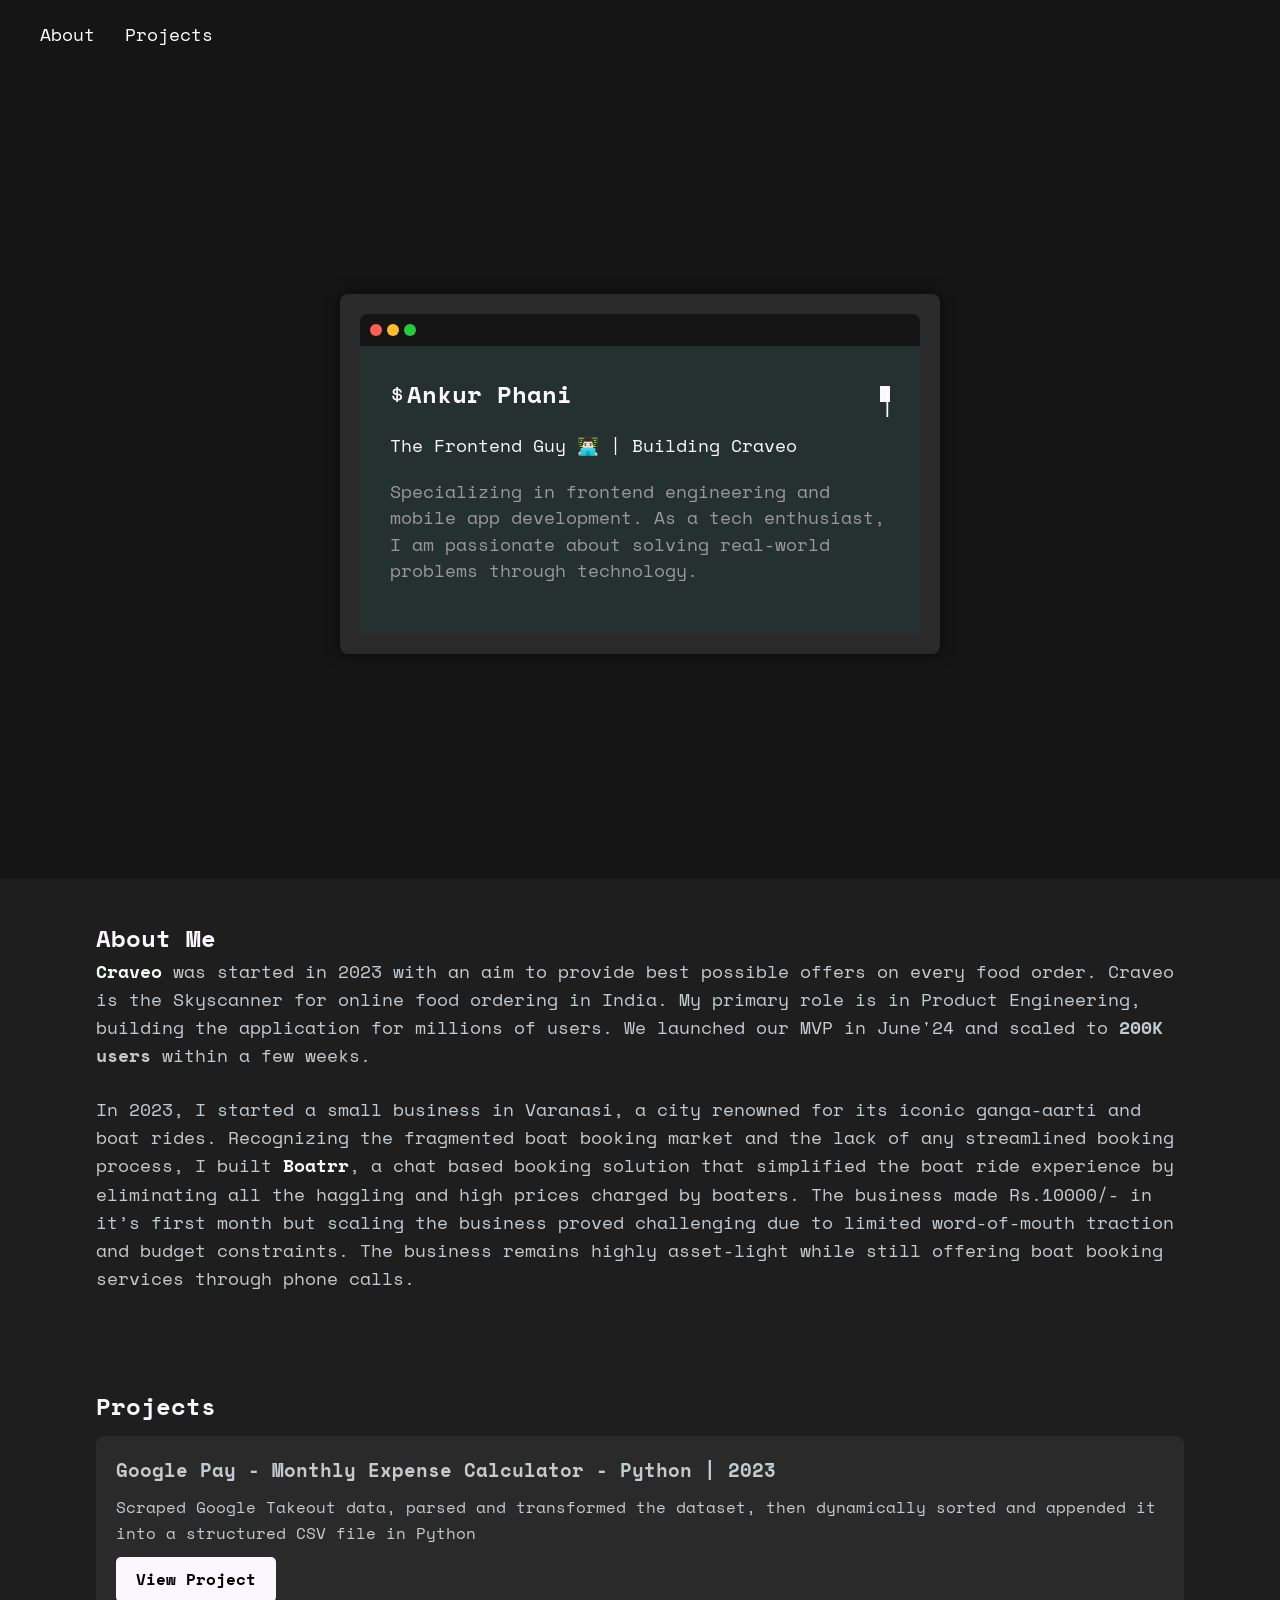
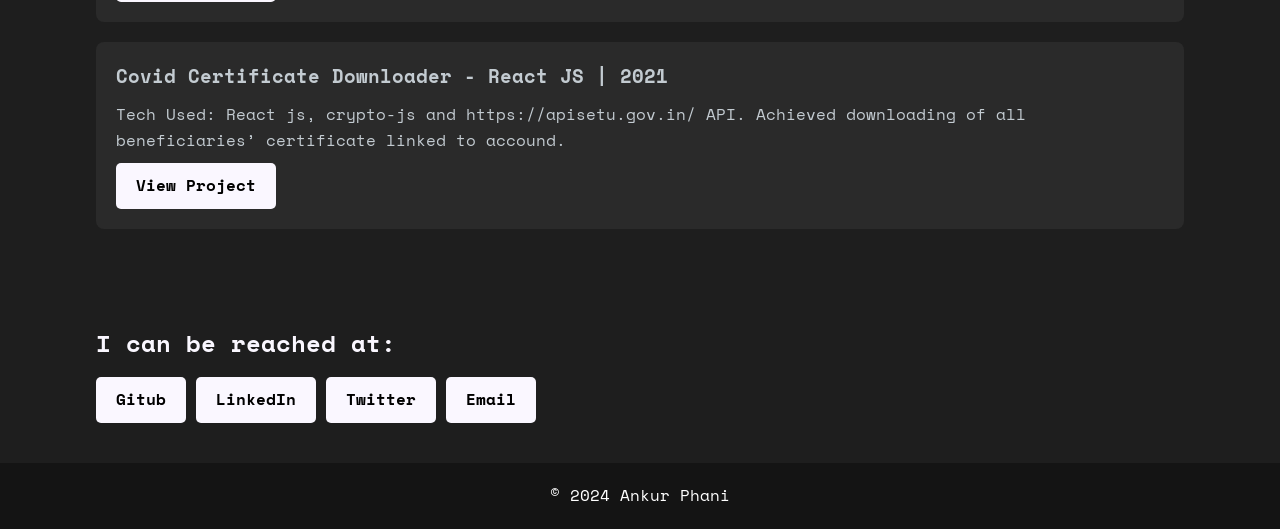
<file: index.html>
<!DOCTYPE html>
<html lang="en">

<head>
    <meta charset="UTF-8">
    <meta name="viewport" content="width=device-width, initial-scale=1.0">
    <meta http-equiv="X-UA-Compatible" content="ie=edge">
    <title>Ankur Phani</title>
    <link href="https://fonts.googleapis.com/css2?family=Space+Mono:wght@400;700&display=swap" rel="stylesheet">
    <link rel="stylesheet" href="./index.css">
</head>

<body>
    <header class="main-header">
        <nav>
            <a href="#about" class="nav-link">About</a>
            <!-- <a href="#skills" class="nav-link">Skills</a> -->
            <a href="#projects" class="nav-link">Projects</a>
            <!-- <a href="#contact" class="nav-link">Contact</a> -->
        </nav>
    </header>

    <section class="hero" id="hero">
        <div class="terminal">
            <div class="terminal-header">
                <span class="dot red"></span>
                <span class="dot yellow"></span>
                <span class="dot green"></span>
            </div>
            <div class="terminal-body">
                <div class="name-container">

                    <span class="prompt">$</span> <span class="command">Ankur</span><span class="cursor">|</span>
                </div>
                <p class="subtitle">The Frontend Guy 👨🏻‍💻 | Building Craveo</p>
                <p class="description">Specializing in frontend engineering and mobile app development. As a tech
                    enthusiast, I am passionate about solving real-world problems through technology.
            </div>
        </div>
    </section>


    <section class="about" id="about">
        <div class="container">
            <h2 class="header2">About Me</h2>
            <!-- <p> I hold a degree in Electronics and Communication Engineering from SRM Institute of Technology, Chennai.
                I have worked 4 years in building frontend and mobile applications, along with gaining valuable insights
                into sales and business operations.
            </p>&nbsp; -->
            <p><a class="links" href="https://craveo.co.in/">Craveo</a> was started in 2023 with an aim to provide best possible offers on every food order. Craveo is the Skyscanner for online food
                ordering in India. My primary role is in Product Engineering, building the application for millions of
                users. We launched our MVP in June'24 and scaled to <b>200K users</b> within a few weeks.</p> &nbsp;

            <p>In 2023, I started a small business in Varanasi, a city renowned for its iconic ganga-aarti and boat
                rides. Recognizing
                the fragmented boat booking market and the lack of any streamlined booking process, I built
                <a class="links" href="https://www.boatrr.in/">Boatrr</a>, a chat based booking solution that simplified the boat ride experience
                by eliminating
                all the haggling and high prices charged by boaters. The business made Rs.10000/- in it’s first month
                but scaling the
                business proved challenging due to limited word-of-mouth traction and budget constraints. The business
                remains highly
                asset-light while still offering boat booking services through phone calls.
            </p>
        </div>
    </section>

    <!-- <section class="skills" id="skills">
        <div class="container">
            <h2>Skills</h2>
            <div class="skills-list">
                <div class="skill-item">
                    <h3>Languages & Frameworks</h3>
                    <ul>
                        <li>React Native</li>
                        <li>React.js</li>
                        <li>TypeScript</li>
                        <li>JavaScript (ES6+)</li>
                    </ul>
                </div>
                <div class="skill-item">
                    <h3>Tools & Platforms</h3>
                    <ul>
                        <li>Redux</li>
                        <li>Node.js</li>
                        <li>Expo</li>
                        <li>Git</li>
                    </ul>
                </div>
                <div class="skill-item">
                    <h3>Other</h3>
                    <ul>
                        <li>UI/UX Design</li>
                        <li>Agile Methodology</li>
                        <li>CI/CD Pipelines</li>
                    </ul>
                </div>
            </div>
        </div>
    </section> -->

    <section class="projects" id="projects">
        <div class="container">
            <h2>Projects</h2>
            <div class="project-list">
                <div class="project-item">
                    <h3>Google Pay - Monthly Expense Calculator - Python | 2023</h3>
                    <p>Scraped Google Takeout data, parsed and transformed the dataset, then dynamically sorted and appended it into a structured CSV file in Python</p>
                    <a href="https://github.com/phaniankur/google-pay-expense-calculator" target="_blank" class="btn">View Project</a>
                </div>
                <div class="project-item">
                    <h3>Covid Certificate Downloader - React JS | 2021</h3>
                    <p>Tech Used: React js, crypto-js and https://apisetu.gov.in/ API.
                        Achieved downloading of all beneficiaries’ certificate linked to accound.</p>
                    <a href="https://jabbed.netlify.app/" target="_blank" class="btn">View Project</a>
                </div>
                <!-- Add more projects here -->
            </div>
        </div>
    </section>

    <section class="contact" id="contact">
        <div class="container">
            <h2>I can be reached at:</h2>
            <!-- <p>If you'd like to discuss a project or just want to say hi, feel free to drop a message.</p> -->
            <a href="https://github.com/phaniankur" class="btn">Gitub</a>
            <a href="https://www.linkedin.com/in/ankurphani/" class="btn">LinkedIn</a>
            <a href="https://x.com/AnkurPhani" class="btn">Twitter</a>
            <a href="mailto:contact.ankurphani@gmail.com" class="btn">Email</a>
        </div>
    </section>

    <footer class="main-footer">
        <p>&copy; 2024 Ankur Phani</p>
    </footer>
</body>

</html>
<script>
    document.addEventListener("DOMContentLoaded", function () {
        const command = document.querySelector(".command");
        const text = " Phani";
        let index = 0;

        function typeText() {
            if (index < text.length) {
                command.textContent += text.charAt(index);
                index++;
                setTimeout(typeText, 200);  // Delay between each character
            }
        }

        typeText();
    });
</script>
</file>
<file: index.css>
* {
    margin: 0;
    padding: 0;
    box-sizing: border-box;
}

body {
    font-family: 'Space Mono', monospace;
    background-color: #1e1e1e;
    color: #fff;
    line-height: 1.6;
}

.container {
    width: 85%;
    max-width: 1100px;
    margin: 0 auto;
}

.main-header {
    background-color: #151515;
    padding: 20px 40px;
}

.nav-link {
    color: #fff;
    margin-right: 20px;
    text-decoration: none;
    font-size: 1.1em;
}

.nav-link:hover {
    color: #FAF7FF;
}

/* Terminal Look */
.terminal {
    background-color: #2a2a2a;
    border-radius: 8px;
    width: 80%;
    max-width: 600px;
    margin: 0 auto;
    box-shadow: 0 0 15px rgba(0, 0, 0, 0.6);
    padding: 20px;
}

.terminal-header {
    background-color: #151515;
    padding: 10px;
    border-radius: 8px 8px 0 0;
    display: flex;
    justify-content: flex-start;
}

.terminal-header .dot {
    height: 12px;
    width: 12px;
    border-radius: 50%;
    margin-right: 5px;
}

.red {
    background-color: #ff5f56;
}

.yellow {
    background-color: #ffbd2e;
}

.green {
    background-color: #27c93f;
}

.terminal-body {
    background-color: #253031;
    padding: 30px;
    color: #fff;
    font-family: 'Space Mono', monospace;
    font-size: 1.5rem;
    line-height: 1.5;
    position: relative;
}

.name-container{
    display: flex;
    /* background-color: rgb(255, 237, 237); */
    align-items: center;
    justify-content: flex-start;
    gap: 2px;
}

.prompt {
    color: #FAF7FF;
    /*background: red;*/
}

.cursor {
    display: inline-block;
    background-color: #FAF7FF;
    width: 10px;
    height: 16px;
    margin-left: 5px;
    animation: blink 0.8s infinite;
}

/* Typing Animation */
@keyframes typing {
    from { width: 0; }
    to { width: 100%; }
}

@keyframes blink {
    50% { background-color: transparent; }
}

.command {
    display: inline-block;
    white-space: nowrap;
    overflow: hidden;
    border-right: 3px solid transparent;
    font-weight: bold;
    color: #FAF7FF;
    animation: typing 3s steps(10) 1s forwards;
}

.hero {
    display: flex;
    justify-content: center;
    align-items: center;
    height: 90vh;
    background-color: #151515;
}

.subtitle {
    font-size: 1.4rem;
    margin-top: 20px;
    color: #FAF7FF;
    font-family: 'Space Mono', monospace;
    opacity: 0;
    animation: fadeIn 4s forwards 2s;
}

.description {
    font-size: 1rem;
    margin-top: 10px;
    color: #999;
    opacity: 0;
    animation: fadeIn 5s forwards 3s;
}

@keyframes fadeIn {
    from { opacity: 0; }
    to { opacity: 1; }
}


/*.hero {*/
/*    display: flex;*/
/*    align-items: center;*/
/*    justify-content: center;*/
/*    height: 90vh;*/
/*    background-color: #000;*/
/*    text-align: center;*/
/*}*/

.hero h1 {
    font-size: 4rem;
    color: #FAF7FF;
}

.hero h2 {
    font-size: 1.5rem;
    color: #fff;
    margin: 10px 0;
}

.hero p {
    font-size: 1.1rem;
    margin: 20px 0;
}


.btn {
    display: inline-block;
    padding: 10px 20px;
    background-color: #FAF7FF;
    color: #000;
    text-decoration: none;
    font-weight: bold;
    border-radius: 5px;
    transition: background-color 0.3s ease;
}

.btn:hover {
    background-color: #FAF7FF;
}

.about, .skills, .projects, .contact {
    padding: 40px 0;
}

.about, .projects, .contact h2 {
    /* font-size: 5rem; */
    color: #FAF7FF;
    margin-bottom: 15px;
}
.links {
    /* font-size: 5rem; */
    color: #F4FFF8;
    font-weight: bold;
    text-decoration: none;
}
.about p, .skills p {
    font-size: 1.1rem;
    color: #c3cbd1;
}

.skills-list {
    display: flex;
    justify-content: space-between;
    gap: 20px;
}

.skill-item {
    background-color: #2a2a2a;
    padding: 20px;
    border-radius: 8px;
}

.skill-item h3 {
    color: #FAF7FF;
    margin-bottom: 10px;
}

.project-list {
    display: flex;
    flex-direction: column;
    gap: 20px;
    margin-top: 10px;
}

.project-item {
    background-color: #2a2a2a;
    padding: 20px;
    border-radius: 8px;
}

.project-item h3 {
    color: #c3cbd1;;
}

.project-item p {
    margin: 10px 0;
    color: #c3cbd1;
}

.main-footer {
    background-color: #141414;
    padding: 20px 0;
    text-align: center;
}
</file>
